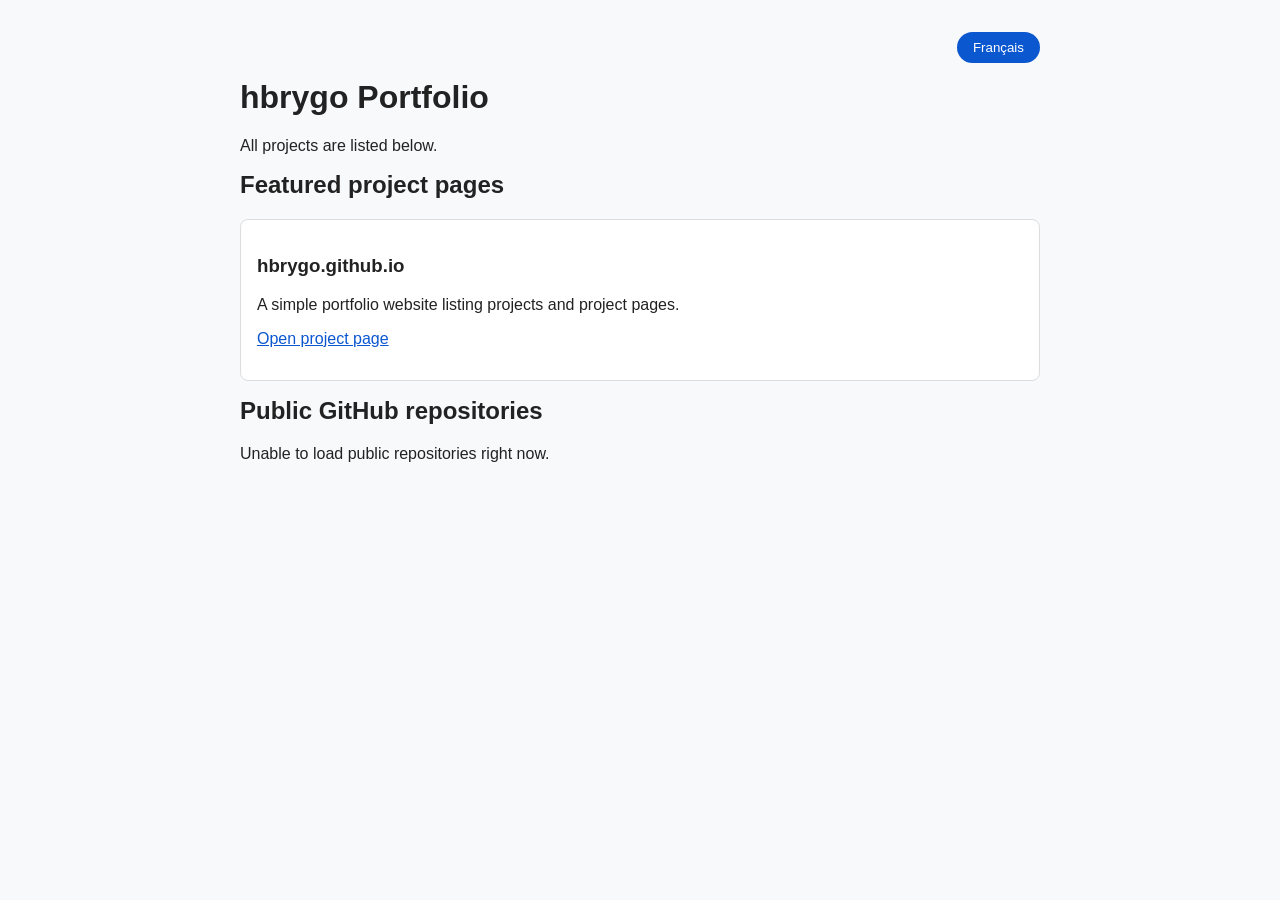
<file: index.html>
<!DOCTYPE html>
<html lang="en">
  <head>
    <meta charset="UTF-8" />
    <meta name="viewport" content="width=device-width, initial-scale=1.0" />
    <title>hbrygo Portfolio</title>
    <link rel="stylesheet" href="/assets/styles.css" />
  </head>
  <body>
    <main class="container">
      <div class="top-bar">
        <button id="language-toggle" type="button"></button>
      </div>
      <h1 id="site-title"></h1>
      <p id="site-intro"></p>
      <h2 id="featured-projects-title"></h2>
      <ul id="projects-list" class="project-list"></ul>
      <h2 id="github-projects-title"></h2>
      <p id="github-projects-loading"></p>
      <ul id="github-projects-list" class="project-list"></ul>
    </main>
    <script src="/assets/app.js"></script>
  </body>
</html>
</file>
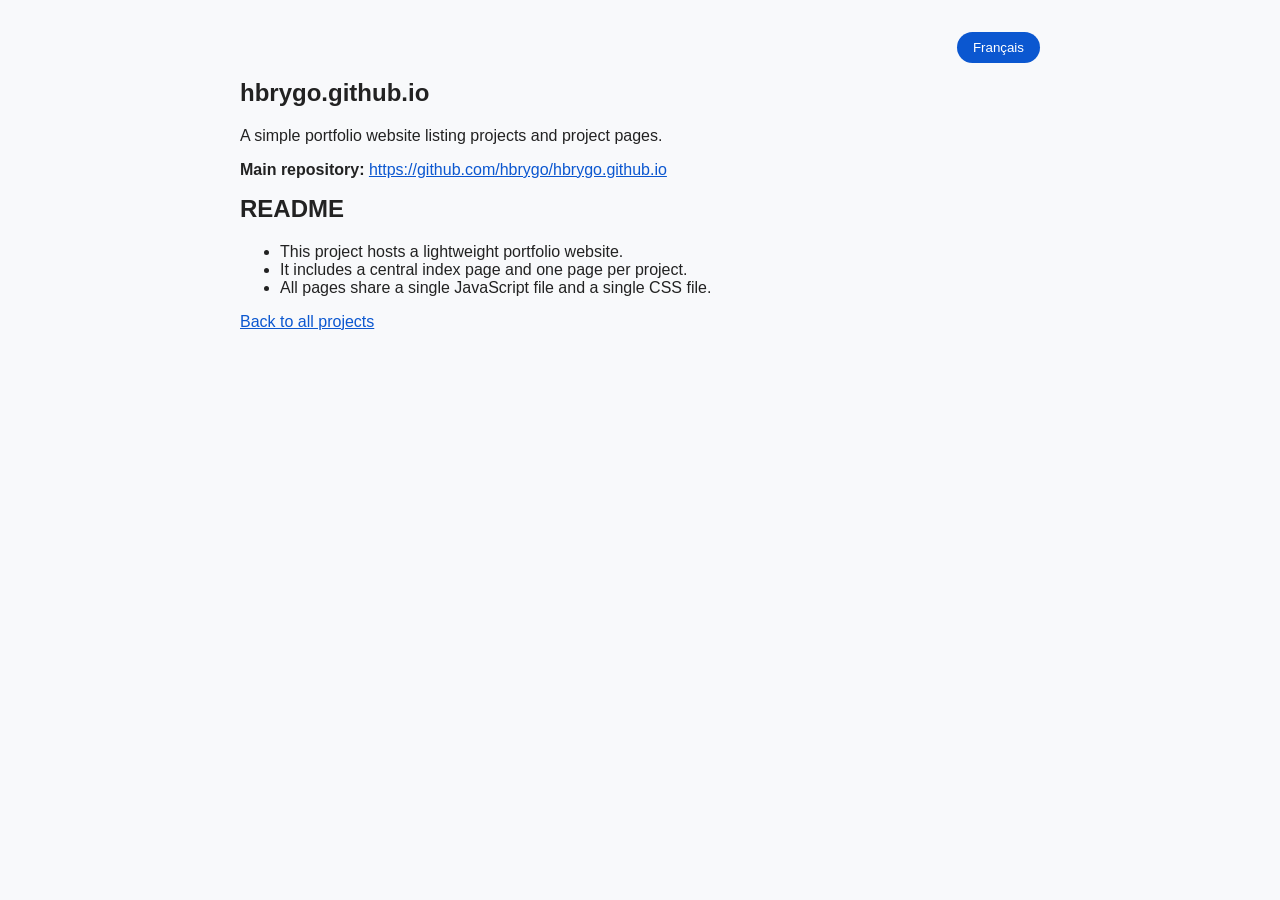
<file: hbrygo-github-io/index.html>
<!DOCTYPE html>
<html lang="en">
  <head>
    <meta charset="UTF-8" />
    <meta name="viewport" content="width=device-width, initial-scale=1.0" />
    <title>Project</title>
    <link rel="stylesheet" href="/assets/styles.css" />
  </head>
  <body data-project="hbrygo-github-io">
    <main class="container">
      <div class="top-bar">
        <button id="language-toggle" type="button"></button>
      </div>
      <section id="project-page"></section>
    </main>
    <script src="/assets/app.js"></script>
  </body>
</html>
</file>
<file: assets/styles.css>
:root {
  color-scheme: light;
  font-family: Arial, sans-serif;
}

body {
  margin: 0;
  background: #f8f9fb;
  color: #222;
}

.container {
  max-width: 800px;
  margin: 0 auto;
  padding: 2rem 1rem;
}

.top-bar {
  display: flex;
  justify-content: flex-end;
  margin-bottom: 1rem;
}

h1,
h2 {
  margin-top: 0;
}

.project-list {
  list-style: none;
  padding: 0;
  margin: 1rem 0 0;
}

.project-list li,
.card {
  background: #fff;
  border: 1px solid #ddd;
  border-radius: 8px;
  padding: 1rem;
  margin-bottom: 1rem;
}

a {
  color: #0b57d0;
}

#language-toggle {
  background: #0b57d0;
  color: #fff;
  border: 0;
  border-radius: 999px;
  padding: 0.5rem 1rem;
  cursor: pointer;
}
</file>
